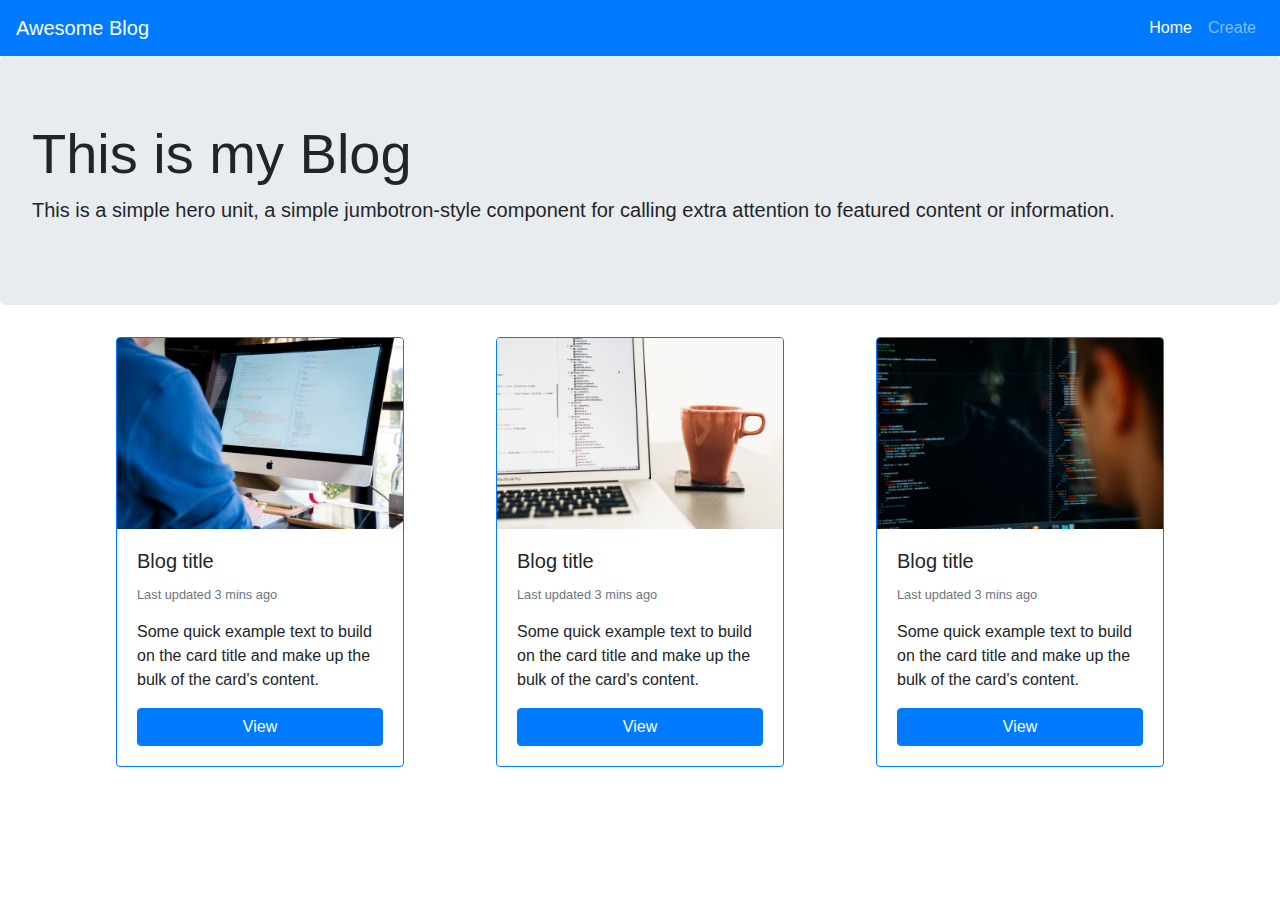
<file: index.html>
<html>
<head>
	<meta name="viewport" content="width=device-width, initial-scale=1.0, user-scalable=no">	
	<title>My First Bootstrap Page</title>
	<link rel="stylesheet" type="text/css" href="styleSheet.css">
	<!-- To Include Bootstrap CSS files -->
	<link rel="stylesheet" href="https://stackpath.bootstrapcdn.com/bootstrap/4.3.1/css/bootstrap.min.css" integrity="sha384-ggOyR0iXCbMQv3Xipma34MD+dH/1fQ784/j6cY/iJTQUOhcWr7x9JvoRxT2MZw1T" crossorigin="anonymous">

	</head>
	<body>
		<!-- <div class="container">
			<div class="row">
				<div class=" col-8 col-md-3 item-red"></div>
				<div class="col-4 col-md-9 item-blue"></div>
			</div> </div> -->
			
			<nav class="navbar navbar-expand-lg navbar-dark bg-primary">
  <a class="navbar-brand" href="index.html">Awesome Blog</a>
  <button class="navbar-toggler" type="button" data-toggle="collapse" data-target="#navbarSupportedContent" aria-controls="navbarSupportedContent" aria-expanded="false" aria-label="Toggle navigation">
    <span class="navbar-toggler-icon"></span>
  </button>

  <div class="collapse navbar-collapse justify-content-end" id="navbarSupportedContent">
    <ul class="navbar-nav">
      <li class="nav-item active">
        <a class="nav-link" href="index.html">Home <span class="sr-only">(current)</span></a>
      </li>
      <li class="nav-item">
        <a class="nav-link" href="createBlog.html">Create</a>
      </li>
      
      
    </ul>
    
  </div>
</nav>
<div class="jumbotron">
  <h1 class="display-4">This is my Blog</h1>
  <p class="lead">This is a simple hero unit, a simple jumbotron-style component for calling extra attention to featured content or information.</p>
  
</div>
<div class="container">
	<div class="row justify-content-around" >
		
<div class="card border-primary mb-3" style="width: 18rem;">
  <img src="image1.jpg" class="card-img-top" alt="Card image Cap">
  <div class="card-body">
    <h5 class="card-title">Blog title</h5>
    <p class="card-text"><small class="text-muted">Last updated 3 mins ago</small> </p>
    <p class="card-text">Some quick example text to build on the card title and make up the bulk of the card's content.</p>
    <a href="viewBlog.html" class="btn btn-primary btn-block">View</a>
  </div>
</div>


	
<div class="card border-primary mb-3" style="width: 18rem;">
  <img src="image2.jpg" class="card-img-top" alt="Card image Cap">
  <div class="card-body">
    <h5 class="card-title">Blog title</h5>
    <p class="card-text"><small class="text-muted">Last updated 3 mins ago</small> </p>
    <p class="card-text">Some quick example text to build on the card title and make up the bulk of the card's content.</p>
   
    <a href="viewBlog.html" class="btn btn-primary btn-block">View</a>
  </div>
</div>

<div class="card border-primary mb-3" style="width: 18rem;">
  <img src="image3.jpg" class="card-img-top" alt="Card image Cap">
  <div class="card-body">
    <h5 class="card-title">Blog title</h5>
    <p class="card-text"><small class="text-muted">Last updated 3 mins ago</small> </p>
    <p class="card-text">Some quick example text to build on the card title and make up the bulk of the card's content.</p>

    <a href="viewBlog.html" class="btn btn-primary btn-block">View</a>
  </div>
</div>
</div>
</div>

<!-- <footer class="footer">
	<div class="container text-center">
	<span class="text-muted">@ All Rights Reserved by Ashwini</span>

	</div>


	</footer> -->




		













		<!-- To Include Bootstrap JS files -->
		<script src="https://code.jquery.com/jquery-3.3.1.slim.min.js" integrity="sha384-q8i/X+965DzO0rT7abK41JStQIAqVgRVzpbzo5smXKp4YfRvH+8abtTE1Pi6jizo" crossorigin="anonymous"></script>
        <script src="https://cdnjs.cloudflare.com/ajax/libs/popper.js/1.14.7/umd/popper.min.js" integrity="sha384-UO2eT0CpHqdSJQ6hJty5KVphtPhzWj9WO1clHTMGa3JDZwrnQq4sF86dIHNDz0W1" crossorigin="anonymous"></script>
        <script src="https://stackpath.bootstrapcdn.com/bootstrap/4.3.1/js/bootstrap.min.js" integrity="sha384-JjSmVgyd0p3pXB1rRibZUAYoIIy6OrQ6VrjIEaFf/nJGzIxFDsf4x0xIM+B07jRM" crossorigin="anonymous"></script>

</body>


</html>
</file>
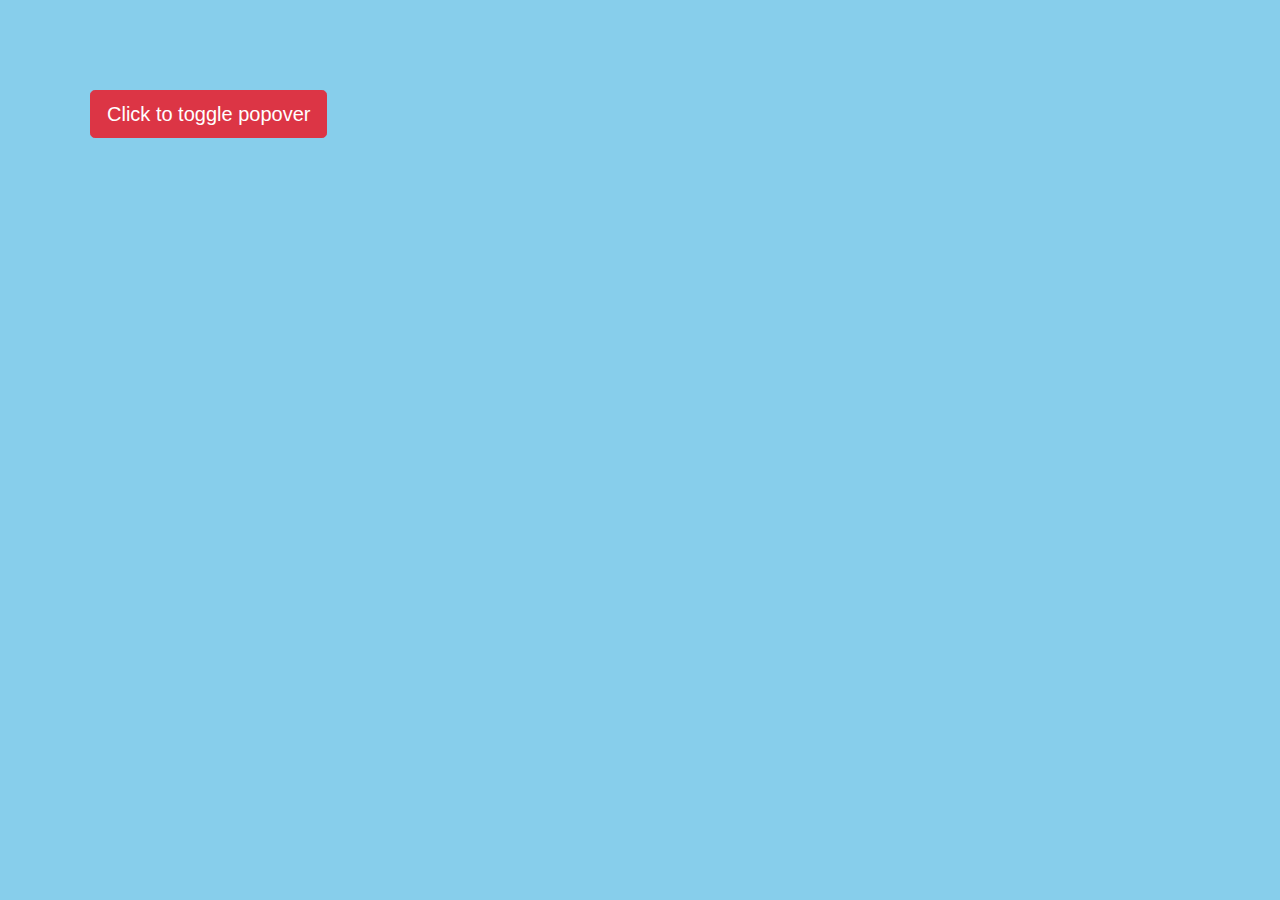
<file: popoverDemo.html>
<!DOCTYPE html>
<html>
<head>
	<meta name="viewport" content="width=device-width initial-scale=1.0 user-scalable=no">
	
	<link rel="stylesheet" type="text/css" rhref="styleSheet.css">
	<!-- To Include Bootstrap CSS files -->
	<link rel="stylesheet" href="https://stackpath.bootstrapcdn.com/bootstrap/4.3.1/css/bootstrap.min.css" integrity="sha384-ggOyR0iXCbMQv3Xipma34MD+dH/1fQ784/j6cY/iJTQUOhcWr7x9JvoRxT2MZw1T" crossorigin="anonymous">

	<title>Popover Demo</title>
</head>
<body style="background-color: skyblue;">
<button type="button" class="btn btn-lg btn-danger" data-toggle="popover" data-placement="Right" title="Popover title" data-content="And here's some amazing content. It's very engaging. Right?" style="margin-left: 10vh; margin-top: 10vh;">Click to toggle popover</button>

<script src="https://code.jquery.com/jquery-3.3.1.slim.min.js" integrity="sha384-q8i/X+965DzO0rT7abK41JStQIAqVgRVzpbzo5smXKp4YfRvH+8abtTE1Pi6jizo" crossorigin="anonymous"></script>
        <script src="https://cdnjs.cloudflare.com/ajax/libs/popper.js/1.14.7/umd/popper.min.js" integrity="sha384-UO2eT0CpHqdSJQ6hJty5KVphtPhzWj9WO1clHTMGa3JDZwrnQq4sF86dIHNDz0W1" crossorigin="anonymous"></script>
        <script src="https://stackpath.bootstrapcdn.com/bootstrap/4.3.1/js/bootstrap.min.js" integrity="sha384-JjSmVgyd0p3pXB1rRibZUAYoIIy6OrQ6VrjIEaFf/nJGzIxFDsf4x0xIM+B07jRM" crossorigin="anonymous"></script>
</body>
</html>
</file>
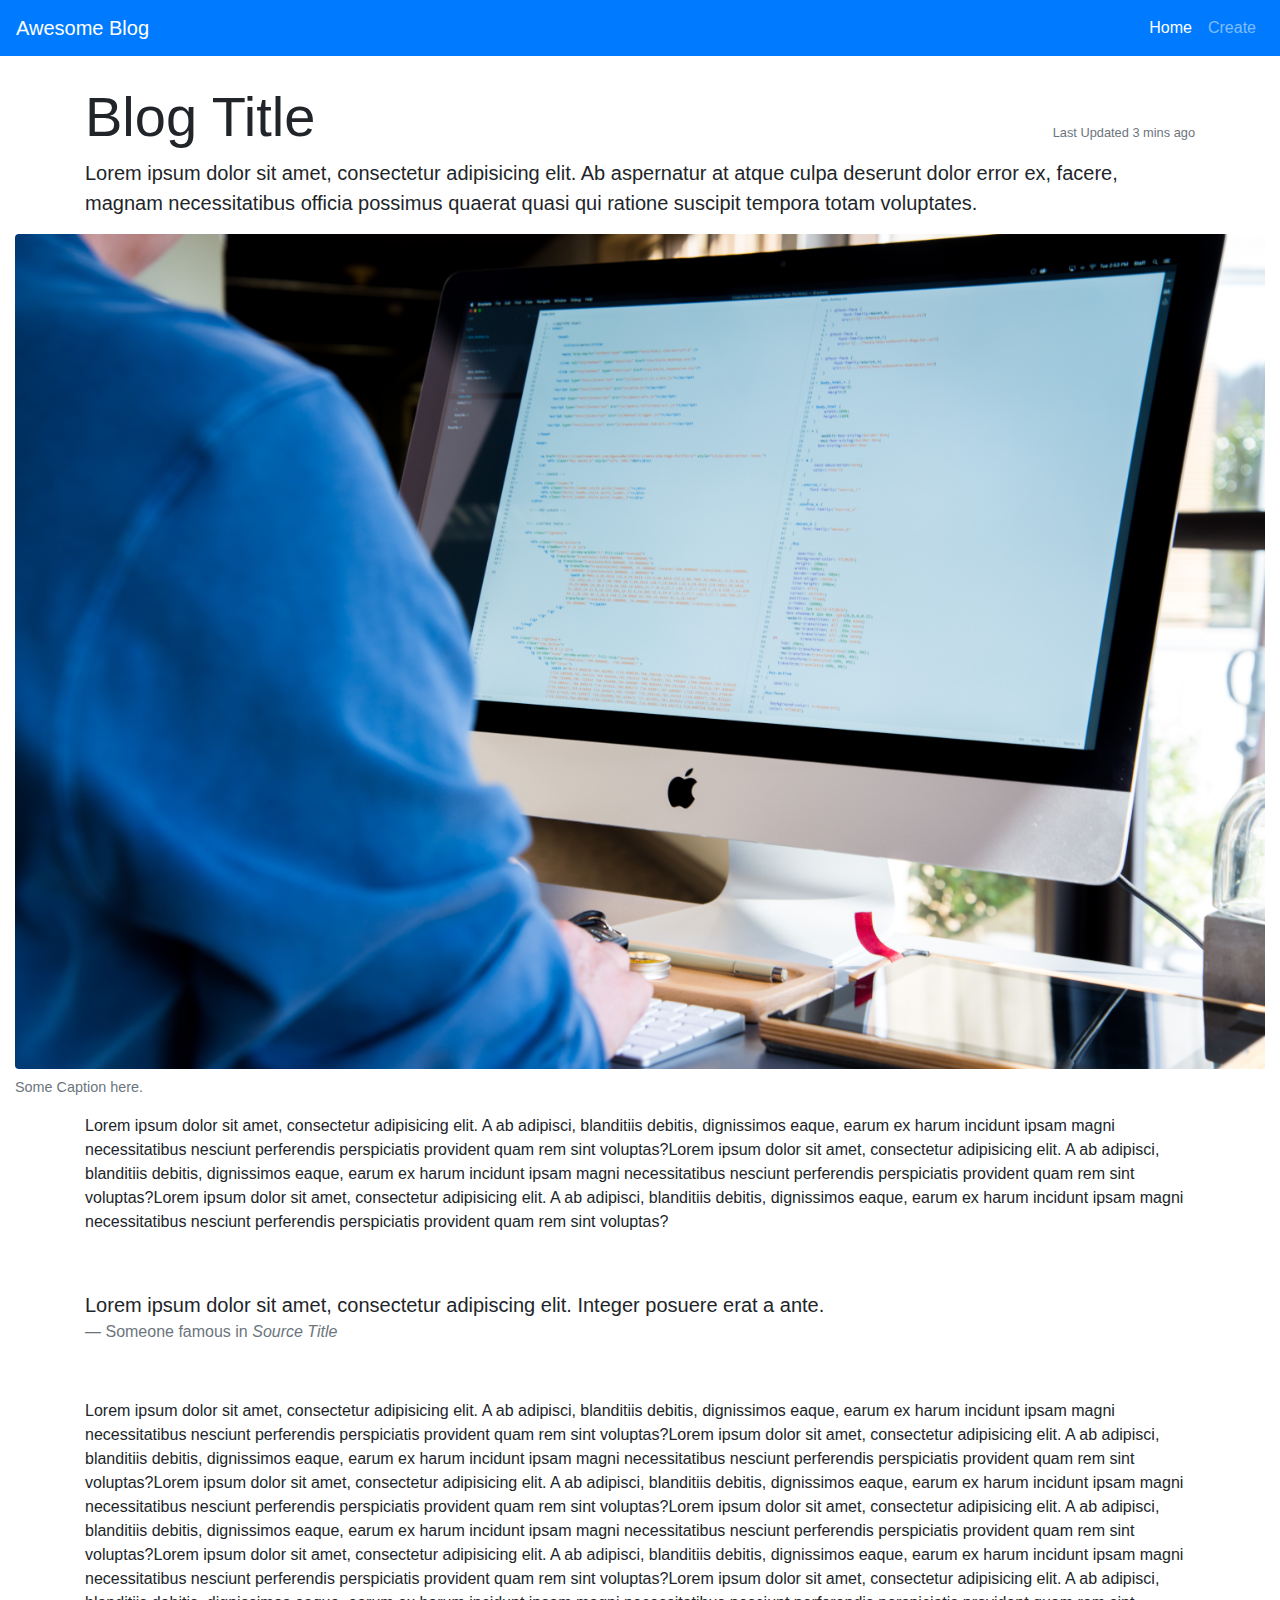
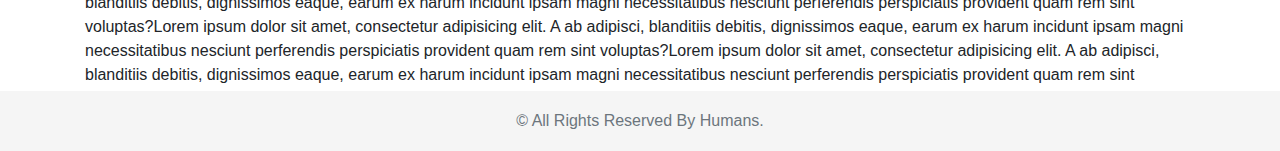
<file: viewBlog.html>
<html>
<head>
	<meta name="viewport" content="width=device-width, initial-scale=1.0, user-scalable=no">	
	<title>My First Bootstrap Page</title>
	<link rel="stylesheet" type="text/css" href="styleSheet.css">
	<!-- To Include Bootstrap CSS files -->
	<link rel="stylesheet" href="https://stackpath.bootstrapcdn.com/bootstrap/4.3.1/css/bootstrap.min.css" integrity="sha384-ggOyR0iXCbMQv3Xipma34MD+dH/1fQ784/j6cY/iJTQUOhcWr7x9JvoRxT2MZw1T" crossorigin="anonymous">

	</head>
	<body>
		<!-- <div class="container">
			<div class="row">
				<div class=" col-8 col-md-3 item-red"></div>
				<div class="col-4 col-md-9 item-blue"></div>
			</div> </div> -->
			
			<nav class="navbar navbar-expand-lg navbar-dark bg-primary">
  <a class="navbar-brand" href="index.html">Awesome Blog</a>
  <button class="navbar-toggler" type="button" data-toggle="collapse" data-target="#navbarSupportedContent" aria-controls="navbarSupportedContent" aria-expanded="false" aria-label="Toggle navigation">
    <span class="navbar-toggler-icon"></span>
  </button>

  <div class="collapse navbar-collapse justify-content-end" id="navbarSupportedContent">
    <ul class="navbar-nav">
      <li class="nav-item active">
        <a class="nav-link" href="index.html">Home <span class="sr-only">(current)</span></a>
      </li>
      <li class="nav-item">
        <a class="nav-link" href="createBlog.html">Create</a>
      </li>
      
      
    </ul>
    
  </div>
</nav>
<main>
<div class="container">
	<div class="row">
		<div class="col-md-6  col-sm-12">
			<h1 class="display-4 margin-top-5">Blog Title</h1>
		</div>
		<div class="col-md-6  col-sm-12 d-flex justify-content-end align-items-end">
			<p><small class="text-muted">Last Updated 3 mins ago</small> </p>

		</div>


	</div>
<p class="lead">
                    Lorem ipsum dolor sit amet, consectetur adipisicing elit. Ab aspernatur at atque culpa deserunt dolor error ex, facere, magnam necessitatibus officia possimus quaerat quasi qui ratione suscipit tempora totam voluptates.
                </p>



</div>
<div class="container-fluid">
	<div class="row">
		<div class="col">
			<!-- <img src="image1.jpg" class="img-fluid rounded" alt="some alt text"> -->
			<figure class="figure">
  <img src="image1.jpg" class="figure-img img-fluid rounded" alt="A generic square placeholder image with rounded corner in  a figure">
  <figcaption class="figure-caption">Some Caption here.</figcaption>
</figure>
		</div>

	</div>


</div>    

<div class="container">
                <p class="first-alphabet-large">
                    Lorem ipsum dolor sit amet, consectetur adipisicing elit. A ab adipisci, blanditiis debitis, dignissimos eaque,
                    earum ex harum incidunt ipsam magni necessitatibus nesciunt perferendis perspiciatis provident quam rem sint voluptas?Lorem ipsum dolor sit amet, consectetur adipisicing elit. A ab adipisci, blanditiis debitis, dignissimos eaque,
                    earum ex harum incidunt ipsam magni necessitatibus nesciunt perferendis perspiciatis provident quam rem sint voluptas?Lorem ipsum dolor sit amet, consectetur adipisicing elit. A ab adipisci, blanditiis debitis, dignissimos eaque,
                    earum ex harum incidunt ipsam magni necessitatibus nesciunt perferendis perspiciatis provident quam rem sint voluptas?
                </p>
                <blockquote class="blockquote margin-top-5">
                    <p class="mb-0">Lorem ipsum dolor sit amet, consectetur adipiscing elit. Integer posuere erat a ante.</p>
                    <footer class="blockquote-footer">Someone famous in <cite title="Source Title">Source Title</cite></footer>
                </blockquote>
                <p class="margin-top-5">
                    Lorem ipsum dolor sit amet, consectetur adipisicing elit. A ab adipisci, blanditiis debitis, dignissimos eaque,
                    earum ex harum incidunt ipsam magni necessitatibus nesciunt perferendis perspiciatis provident quam rem sint voluptas?Lorem ipsum dolor sit amet, consectetur adipisicing elit. A ab adipisci, blanditiis debitis, dignissimos eaque,
                    earum ex harum incidunt ipsam magni necessitatibus nesciunt perferendis perspiciatis provident quam rem sint voluptas?Lorem ipsum dolor sit amet, consectetur adipisicing elit. A ab adipisci, blanditiis debitis, dignissimos eaque,
                    earum ex harum incidunt ipsam magni necessitatibus nesciunt perferendis perspiciatis provident quam rem sint voluptas?Lorem ipsum dolor sit amet, consectetur adipisicing elit. A ab adipisci, blanditiis debitis, dignissimos eaque,
                    earum ex harum incidunt ipsam magni necessitatibus nesciunt perferendis perspiciatis provident quam rem sint voluptas?Lorem ipsum dolor sit amet, consectetur adipisicing elit. A ab adipisci, blanditiis debitis, dignissimos eaque,
                    earum ex harum incidunt ipsam magni necessitatibus nesciunt perferendis perspiciatis provident quam rem sint voluptas?Lorem ipsum dolor sit amet, consectetur adipisicing elit. A ab adipisci, blanditiis debitis, dignissimos eaque,
                    earum ex harum incidunt ipsam magni necessitatibus nesciunt perferendis perspiciatis provident quam rem sint voluptas?Lorem ipsum dolor sit amet, consectetur adipisicing elit. A ab adipisci, blanditiis debitis, dignissimos eaque,
                    earum ex harum incidunt ipsam magni necessitatibus nesciunt perferendis perspiciatis provident quam rem sint voluptas?Lorem ipsum dolor sit amet, consectetur adipisicing elit. A ab adipisci, blanditiis debitis, dignissimos eaque,
                    earum ex harum incidunt ipsam magni necessitatibus nesciunt perferendis perspiciatis provident quam rem sint voluptas?Lorem ipsum dolor sit amet, consectetur adipisicing elit. A ab adipisci, blanditiis debitis, dignissimos eaque,
                    earum ex harum incidunt ipsam magni necessitatibus nesciunt perferendis perspiciatis provident quam rem sint voluptas?
                </p>
            </div>
        </main>
        <footer class="footer">
            <div class="container text-center">
                <span class="text-muted">&copy; All Rights Reserved By Humans.</span>
            </div>
        </footer>













		













		<!-- To Include Bootstrap JS files -->
		<script src="https://code.jquery.com/jquery-3.3.1.slim.min.js" integrity="sha384-q8i/X+965DzO0rT7abK41JStQIAqVgRVzpbzo5smXKp4YfRvH+8abtTE1Pi6jizo" crossorigin="anonymous"></script>
        <script src="https://cdnjs.cloudflare.com/ajax/libs/popper.js/1.14.7/umd/popper.min.js" integrity="sha384-UO2eT0CpHqdSJQ6hJty5KVphtPhzWj9WO1clHTMGa3JDZwrnQq4sF86dIHNDz0W1" crossorigin="anonymous"></script>
        <script src="https://stackpath.bootstrapcdn.com/bootstrap/4.3.1/js/bootstrap.min.js" integrity="sha384-JjSmVgyd0p3pXB1rRibZUAYoIIy6OrQ6VrjIEaFf/nJGzIxFDsf4x0xIM+B07jRM" crossorigin="anonymous"></script>

</body>


</html>
</file>
<file: styleSheet.css>
/*:root{
	font-size:20px;

};*/
.item-red {
	background-color : red;
	height : 10vmax;
}

.item-blue {
	background-color: blue;
	height : 10vmax;
}
.margin-top-5{
	margin-top: 5%;
}

.margin-bottom-5{
	margin-bottom: 5%;
}

.first-alphabet-large :: first-letter{
	font-size:3rem;
}

html{
	position:relative;
	min-height:100%;
}

body{
	margin-bottom: 90px;
}


.footer{
	position:absolute;
	bottom:0;	
	width:100%;
	height: 60px;
	line-height: 60px;
	background-color: #f5f5f5;
	
	}
	.container{
width:auto;
/*margin-top: 10vh;*/
padding:0 15px;

}
</file>
